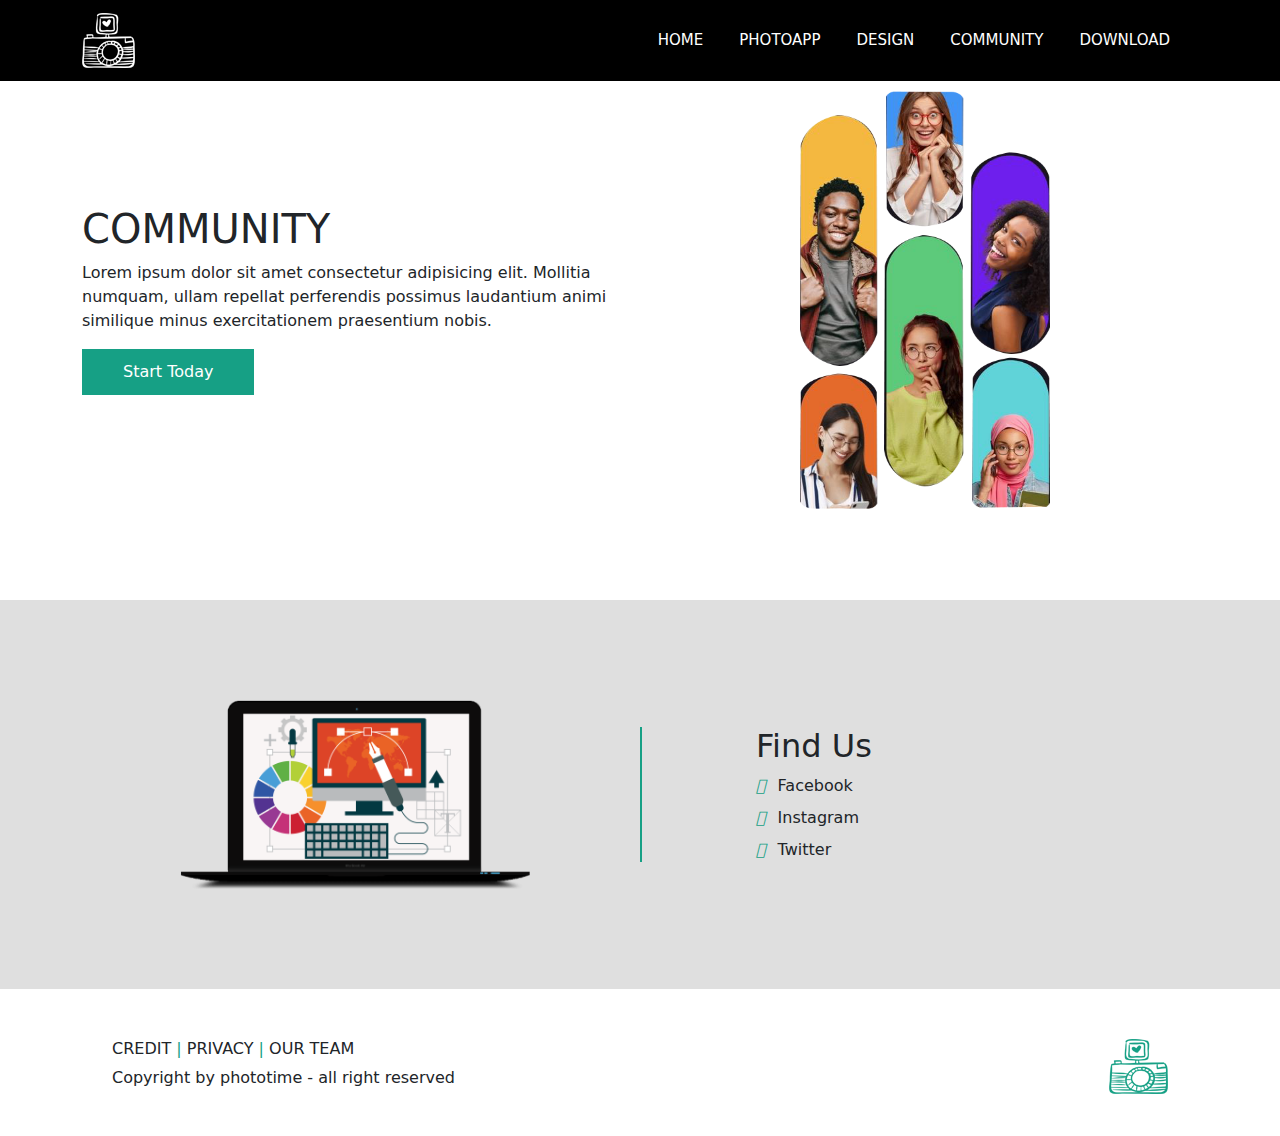
<file: community.html>
<!DOCTYPE html>
<html lang="en">

<head>
  <meta charset="UTF-8">
  <meta http-equiv="X-UA-Compatible" content="IE=edge">
  <meta name="viewport" content="width=device-width, initial-scale=1.0">
  <title>COMMUNITY</title>
  <link rel="stylesheet" href="./stylesheets/style.css">
  <link rel="stylesheet" href="./stylesheets/style-community.css">
  <link href="https://cdn.jsdelivr.net/npm/bootstrap@5.3.0-alpha3/dist/css/bootstrap.min.css" rel="stylesheet">
  <link rel="stylesheet" href="https://cdnjs.cloudflare.com/ajax/libs/font-awesome/4.7.0/css/font-awesome.min.css">
  <link rel="stylesheet" href="https://cdnjs.cloudflare.com/ajax/libs/font-awesome/6.4.0/css/all.min.css"
    integrity="sha512-iecdLmaskl7CVkqkXNQ/ZH/XLlvWZOJyj7Yy7tcenmpD1ypASozpmT/E0iPtmFIB46ZmdtAc9eNBvH0H/ZpiBw=="
    crossorigin="anonymous" referrerpolicy="no-referrer" />
</head>

<body>

  <div id="header">
    <nav class="navbar navbar-expand-lg navbar-light">
      <div class="container">
        <a class="navbar-brand" href="#"><img src="./images/logo.png" alt="logo"></a>
        <button class="navbar-toggler" type="button" data-bs-toggle="collapse" data-bs-target="#navbarSupportedContent"
          aria-controls="navbarSupportedContent" aria-expanded="false" aria-label="Toggle navigation">
          <span class="navbar-toggler-icon"></span>
        </button>
        <div class="collapse navbar-collapse" id="navbarSupportedContent">
          <ul class="navbar-nav ms-auto mb-2 mb-lg-0">

            <li class="nav-item">
              <a class="nav-link" href="index.html">HOME</a>
            </li>
            <li class="nav-item">
              <a class="nav-link" href="photoapp.html">PHOTOAPP</a>
            </li>
            <li class="nav-item">
              <a class="nav-link" href="design.html">DESIGN</a>
            </li>
            <li class="nav-item">
              <a class="nav-link" href="community.html">COMMUNITY</a>
            </li>
            <li class="nav-item">
              <a class="nav-link" href="download.html">DOWNLOAD</a>
            </li>
          </ul>
        </div>
      </div>
    </nav>
  </div>

  <div id="hero-img">
    <div class="container community">
      <div class="row">
        <div class="col-6">
          <h1>COMMUNITY</h1>
          <p>Lorem ipsum dolor sit amet consectetur adipisicing elit. Mollitia numquam, ullam repellat perferendis
            possimus laudantium animi similique minus exercitationem praesentium nobis. </p>
          <a href="#" class="btn">Start Today</a>
        </div>
        <div class=" col-6">
          <div class="image">
            <img src="./images/hero-image2.png" alt="">
          </div>
        </div>
      </div>
    </div>
  </div>

  <div id="social-links">
    <div class="container">
      <div class="row">
        <div class="col-md-6">
          <div class="image side-image">
            <img src="./images/kindpng_200695.png" alt="">
          </div>
        </div>
        <div class="col-md-6 s-text">
          <div><h2>Find Us</h2></div>
          <div>
            <div class="pb-2"><span><i class="fa-brands fa-facebook"></i></span>Facebook</div>
            <div class="pb-2"><span><i class="fa-brands fa-instagram"></i></span>Instagram</div>
            <div><span><i class="fa-brands fa-twitter"></i></span>Twitter</div>
          </div>
        </div>
      </div>
    </div>
  </div>

  <div id="footer">
    <div class="container">
      <div class="row os">
        <div class="col-6 ">
          <div>
            <h6>Credit <span>|</span> Privacy <span>|</span> Our Team</h6>
          </div>
          <div>
            <p>Copyright by phototime - all right reserved</p>
          </div>
        </div>
        <div class="col-6 "><img src="./images/Livello 4.png" alt=""></div>
      </div>
    </div>
  </div>


  


  <script src="https://cdn.jsdelivr.net/npm/bootstrap@5.3.0-alpha3/dist/js/bootstrap.bundle.min.js"
    integrity="sha384-ENjdO4Dr2bkBIFxQpeoTz1HIcje39Wm4jDKdf19U8gI4ddQ3GYNS7NTKfAdVQSZe"
    crossorigin="anonymous"></script>
</body>

</html>
</file>
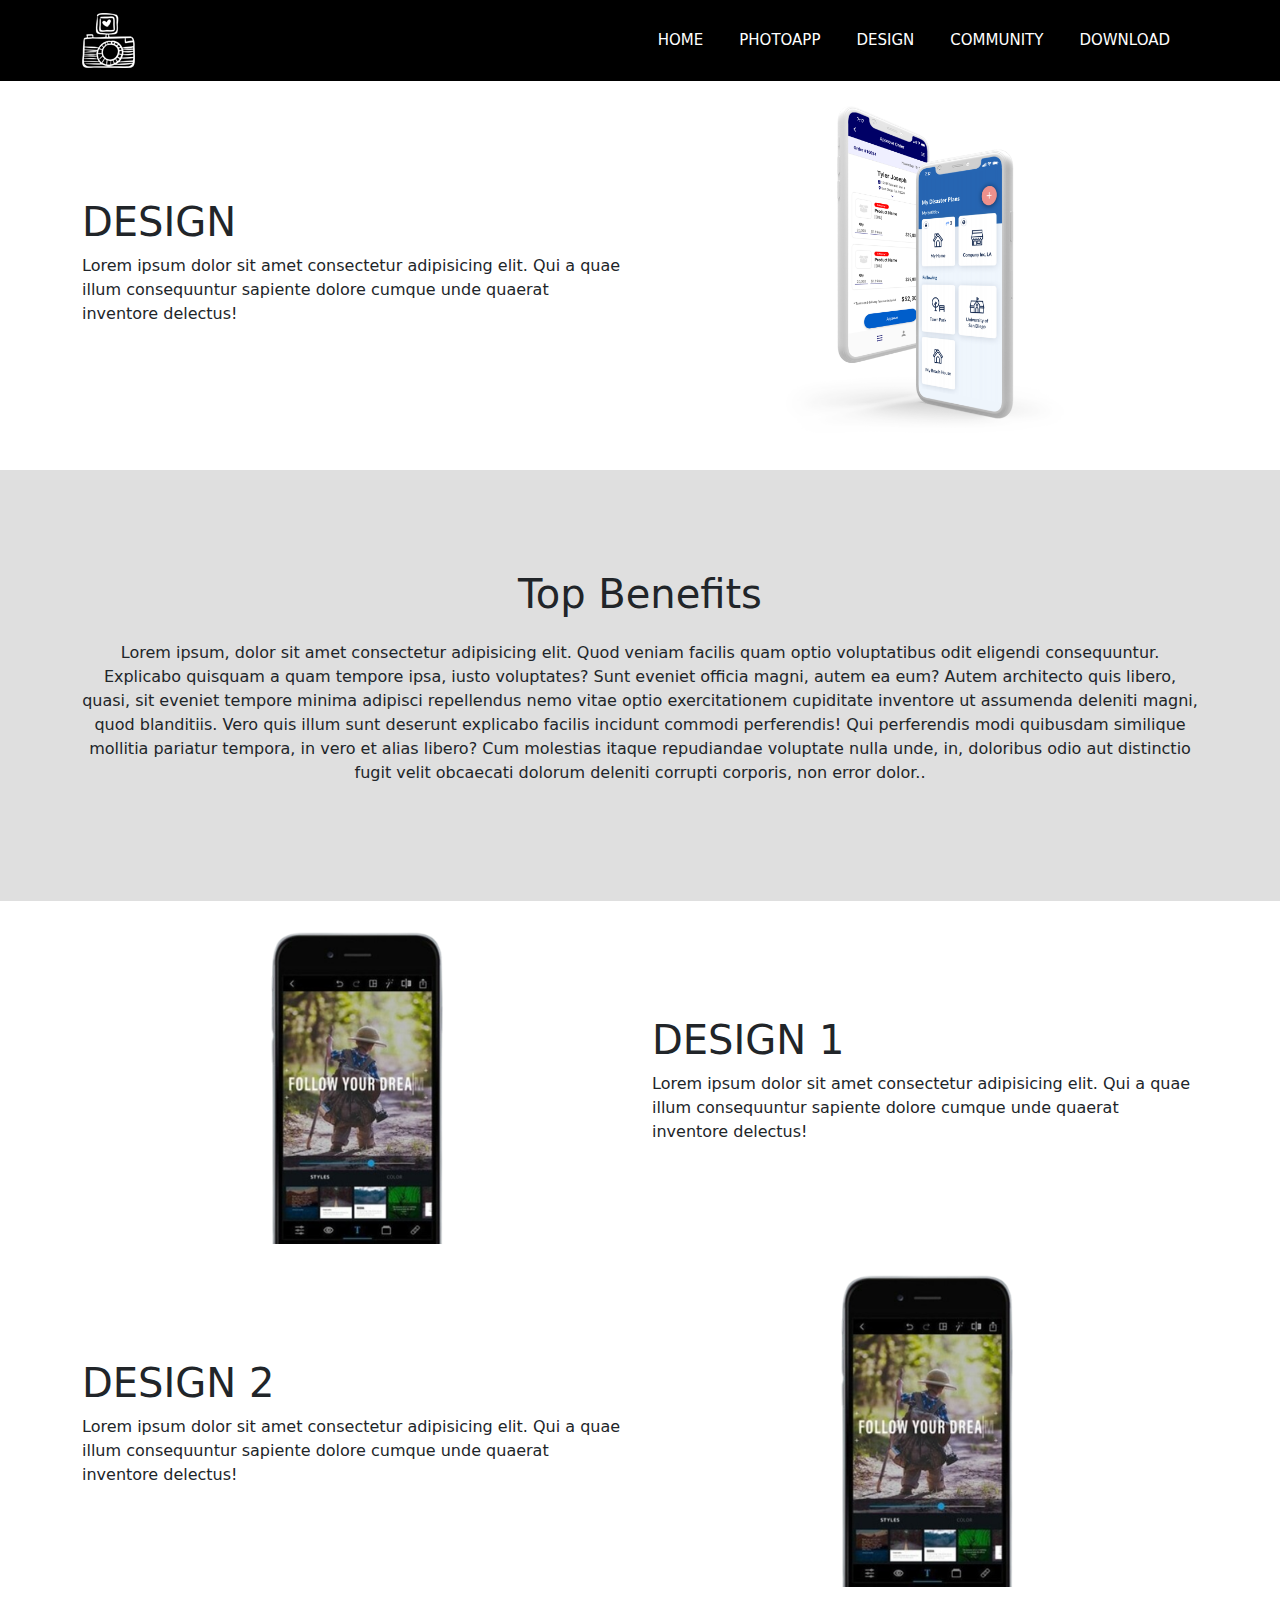
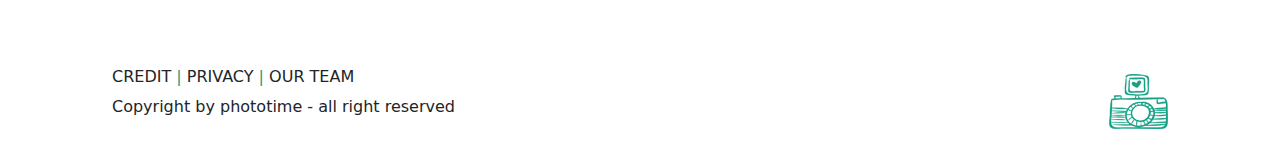
<file: design.html>
<!DOCTYPE html>
<html lang="en">

<head>
  <meta charset="UTF-8">
  <meta http-equiv="X-UA-Compatible" content="IE=edge">
  <meta name="viewport" content="width=device-width, initial-scale=1.0">
  <title>DESIGN</title>
  <link rel="stylesheet" href="./stylesheets/style.css">
  <link rel="stylesheet" href="./stylesheets/style-design.css">
  <link href="https://cdn.jsdelivr.net/npm/bootstrap@5.3.0-alpha3/dist/css/bootstrap.min.css" rel="stylesheet">
  <link rel="stylesheet" href="https://cdnjs.cloudflare.com/ajax/libs/font-awesome/4.7.0/css/font-awesome.min.css">
  <link rel="stylesheet" href="https://cdnjs.cloudflare.com/ajax/libs/font-awesome/6.4.0/css/all.min.css"
    integrity="sha512-iecdLmaskl7CVkqkXNQ/ZH/XLlvWZOJyj7Yy7tcenmpD1ypASozpmT/E0iPtmFIB46ZmdtAc9eNBvH0H/ZpiBw=="
    crossorigin="anonymous" referrerpolicy="no-referrer" />
</head>

<body>

  <div id="header">
    <nav class="navbar navbar-expand-lg navbar-light">
      <div class="container">
        <a class="navbar-brand" href="#"><img src="./images/logo.png" alt="logo"></a>
        <button class="navbar-toggler" type="button" data-bs-toggle="collapse" data-bs-target="#navbarSupportedContent"
          aria-controls="navbarSupportedContent" aria-expanded="false" aria-label="Toggle navigation">
          <span class="navbar-toggler-icon"></span>
        </button>
        <div class="collapse navbar-collapse" id="navbarSupportedContent">
          <ul class="navbar-nav ms-auto mb-2 mb-lg-0">

            <li class="nav-item">
              <a class="nav-link" href="index.html">HOME</a>
            </li>
            <li class="nav-item">
              <a class="nav-link" href="photoapp.html">PHOTOAPP</a>
            </li>
            <li class="nav-item">
              <a class="nav-link" href="design.html">DESIGN</a>
            </li>
            <li class="nav-item">
              <a class="nav-link" href="community.html">COMMUNITY</a>
            </li>
            <li class="nav-item">
              <a class="nav-link" href="download.html">DOWNLOAD</a>
            </li>
          </ul>
        </div>
      </div>
    </nav>
  </div>

  <div id="hero-img">
    <div class="container hero-img">
      <div class="row">
        <div class="col-6">
          <h1>DESIGN</h1>
          <p>Lorem ipsum dolor sit amet consectetur adipisicing elit. Qui a quae illum consequuntur sapiente dolore
            cumque unde quaerat inventore delectus!</p>

        </div>
        <div class=" col-6">
          <div class="image">
            <img src="./images/PngItem_6766303.png" alt="">
          </div>
        </div>
      </div>
    </div>
  </div>

  <div id="design-center-part">
    <div class="container">
      <div>
        <h1 class="text-center">Top Benefits</h1>
        <p class="text-center">Lorem ipsum, dolor sit amet consectetur adipisicing elit. Quod veniam facilis quam optio
          voluptatibus odit eligendi consequuntur. Explicabo quisquam a quam tempore ipsa, iusto voluptates? Sunt
          eveniet officia magni, autem ea eum? Autem architecto quis libero, quasi, sit eveniet tempore minima adipisci
          repellendus nemo vitae optio exercitationem cupiditate inventore ut assumenda deleniti magni, quod blanditiis.
          Vero quis illum sunt deserunt explicabo facilis incidunt commodi perferendis! Qui perferendis modi quibusdam
          similique mollitia pariatur tempora, in vero et alias libero? Cum molestias itaque repudiandae voluptate nulla
          unde, in, doloribus odio aut distinctio fugit velit obcaecati dolorum deleniti corrupti corporis, non error
          dolor..</p>
      </div>
    </div>
  </div>

  <div id="last-part1">
    <div class="container last-part1">
      <div class="row">
        <div class="col-6">
          <div class="image">
            <img src="./images/benefits2.png" alt="">
          </div>
        </div>
        <div class=" col-6">
          <h1>DESIGN 1</h1>
          <p>Lorem ipsum dolor sit amet consectetur adipisicing elit. Qui a quae illum consequuntur sapiente dolore
            cumque unde quaerat inventore delectus!</p>
        </div>
      </div>
    </div>
  </div>

  <div id="last-part2">
     <div class="container last-part2">
      <div class="row">
        <div class="col-6">
          <h1>DESIGN 2</h1>
          <p>Lorem ipsum dolor sit amet consectetur adipisicing elit. Qui a quae illum consequuntur sapiente dolore
            cumque unde quaerat inventore delectus!</p>
        </div>
        <div class=" col-6">
          <div class="image">
            <img src="./images/benefits2.png" alt="">
          </div>
        </div>
      </div>
    </div>

  <div id="footer">
    <div class="container">
      <div class="row os">
        <div class="col-6 ">
          <div>
            <h6>Credit <span>|</span> Privacy <span>|</span> Our Team</h6>
          </div>
          <div>
            <p>Copyright by phototime - all right reserved</p>
          </div>
        </div>
        <div class="col-6 "><img src="./images/Livello 4.png" alt=""></div>
      </div>
    </div>
  </div>


  <script src="https://cdn.jsdelivr.net/npm/bootstrap@5.3.0-alpha3/dist/js/bootstrap.bundle.min.js"
    integrity="sha384-ENjdO4Dr2bkBIFxQpeoTz1HIcje39Wm4jDKdf19U8gI4ddQ3GYNS7NTKfAdVQSZe"
    crossorigin="anonymous"></script>
</body>

</html>
</file>
<file: stylesheets/style.css>
#header {
    width: 100%;
}

#navbarid {
    top: 0;
}

.navbar-nav a {
    font-size: 15px;
    text-transform: uppercase;
}

.navbar-toggler {
    background-color: #ffffff !important;
    border: none;
}

.nav-link {
    color: #ffffff !important;
}

.nav-link:focus,
.nav-link:hover {
    color: #16a085 !important;
}

.navbar-nav li {
    margin-right: 20px;
}

.carousel-item {
    width: 100%;
    height: 100vh;
    min-height: 300px;
}

a.btn {
    background-color: #16a085;
    color: #ffffff;
    padding: 10px;
    padding-right: 40px;
    padding-left: 40px;
    border-radius: 0px !important;
}

a.btn:hover {
    background-color: transparent;
    border: 1px solid #16a085;
}

.bg-1,
.bg-2,
.bg-3 {
    background-image: url(../images/bg.png);
    background-size: cover;
}

.carousel-caption {
    top: 40%;
}

.carousel-caption h5 {
    font-size: 35px;
    letter-spacing: 5px;
}

.carousel .carousel-indicators button {
    height: 20px;
    width: 20px;
    margin-right: 10px;
    margin-left: 10px;
    border-radius: 50%;
}

#icons {
    overflow: hidden !important;
    width: 100%;
    padding-top: 100px;
    padding-bottom: 100px;
    background-color: rgb(223, 223, 223);
}

#icons h5,
#about h5 {
    color: #16a085;
}

#about {
    width: 100%;
    padding-top: 100px;
    padding-bottom: 100px;
}

#about .row {
    align-items: center;
}

#about p {
    font-size: 14px;
    padding: 20px;
    padding-left: 0;
}

#about .image {
    width: 260px;
    margin: 0 auto;
}

#about img {
    width: 100%;
}

#galleray {
    width: 100%;
    padding-top: 100px;
    padding-bottom: 100px;
    background-color: rgb(223, 223, 223);
}

#galleray .image {
    width: 100%;
}

#galleray .logo-image {
    margin-bottom: 30px;
    width: 60px;
}

#galleray p {
    font-size: 15px;
    padding-right: 30px;
    padding-left: 30px;
}

#galleray .gallerayitems {
    align-items: center;
}

.navbar {
    position: absolute !important;
    top: 0;
    right: 0;
    left: 0;
    z-index: 1;
}

#form {
    width: 100%;
    height: 100vh;
    display: flex;
    align-items: center;
    justify-content: center;
    background-image: url(../images/Livello\ 3.png);
    background-size: cover;
}

#form .email-heading {
    color: #ffffff;
    font-weight: 300;
    text-align: center;
}

#form .row #email{
    justify-content: center;
}
#form input {
    align-content: center;
    width: 200px;
    height: 40px;
    border-radius: 1px;
    border: none;
}

#form input::placeholder {
    font-weight: 500;
    padding-left: 15px;
    color: rgb(58, 58, 58);
}

#form button {
    width: 50px;
    border: none;
    background-color: #16a085;
    text-align: center;
    border-radius: 1px;
}
#form .row{
    justify-content: center;
}
#form i {
    color: #ffffff;
}

#bottom-part {
    width: 100%;
    padding-top: 50px;
    height: 350px;
    background-color: rgb(223, 223, 223);
}

#bottom-part p {
    margin-bottom: 30px;
}

#bottom-part .input-group {
    width: 50%;
}
#bottom-part #apple{
    justify-content: end;
}
#bottom-part #android{
    justify-content: left;
}

#bottom-part button {
    width: 45%;
    padding-left: 15px;
    border: none;
    background-color: #18b192;
    color: #ffffff;
    text-transform: uppercase;
    text-align: left;
    font-size: 15px;
    font-weight: 500;
    border-radius: 1px;
}

#bottom-part span {
    width: 60px;
    padding: 12px;
    color: #ffffff;
    background-color: #16a085;
}

#footer {
    width: 100%;
    justify-content: center;
    padding-right: 100px;
    padding-left: 100px;
    padding-bottom: 30px;
    padding-top: 50px;
}

#footer h6 {
    text-transform: uppercase;
}

#footer p {
    font-weight: 500;
}

#footer img {
    float: right;
}

#footer span {
    color: #16a085;
}

/*for tablet*/

@media only screen and (max-width: 800px) {
    
    #navbarSupportedContent {
        background-color: #ffffff;
        width: 100px;
    }

    .navbar .nav-link {
        padding-left: 15px;
        color: #000000 !important;
    }
    .carousel .carousel-indicators button {
        height: 15px;
        width: 15px;
    }
    #icons{
        padding-top: 30px;
        padding-bottom: 0;
    }
    
    #icons .col-md-3 {
        width: 50%;
        margin-bottom: 50px;
        padding-left: 50px;
        padding-right: 50px;
    }

    #galleray .col-md-4 {

        margin-bottom: 20px;
        width: 50%;
    }

    #about .image {
        width: 150px;
    }

    #galleray {
        padding-top: 30px;
        padding-bottom: 30px;
    }

    #footer {
        padding-right: 40px;
        padding-left: 40px;
    }
}

/*for mobile*/
@media only screen and (max-width: 600px) {
    .navbar .nav-link {
        text-align: center;
    }

    .carousel-caption h5 {
        font-size: 15px;
    }

    .carousel-caption p {
        font-size: 12px;
    }

    a.btn {
        font-size: 12px;
        padding-right: 25px;
        padding-left: 25px;
    }

    #icons .col-md-3 {
        width: 100%;
    }

    #about {
        padding-top: 30px;
        padding-bottom: 30px;
    }

    #galleray .col-md-4 {
        width: 100%;
    }

    #about .image {
        width: 140px;
    }

    #galleray {
        padding-top: 30px;
        padding-bottom: 30px;
    }

    #form {
        height: 350px;
    }

    #bottom-part {
        padding-top: 30px;
        height: 350px;
    }
    
    #bottom-part .col-md-6 {
        margin-bottom: 20px;
        width: 100%;
    }

    #bottom-part #apple{
        justify-content: center;
    }
    #bottom-part #android{
        justify-content: center;
    }

    #footer {
        padding-bottom: 0px;
        padding-top: 20px;
    }

    #footer .col-6 h6 {
        font-size: 10px;
    }
    #footer .col-6 p{
        font-size: 10px;
    }
    #footer .col-6 img{
        width: 40px;
    }
}
</file>
<file: stylesheets/style-community.css>
#header .navbar{
    background-color: #000000;
}
#hero-img .container .row {
    align-items: center;
    height: 600px;
}
#hero-img .image{
    text-align: center;
}
#hero-img .community img{
    width: 250px;
}
#social-links{
    width: 100%;
    background-color: rgb(223, 223, 223);
}
#social-links .container{
    padding-top: 100px;
    padding-bottom: 100px;
}
#social-links .row{
    align-items: center;
}
#social-links .side-image{
    display: flex;
    justify-content: center;
}
#social-links img{
    width: 350px;
}

#social-links .s-text {
    padding-left: 10%;
    border-left: 2px solid #16a085;
}
#social-links .s-text i{
    color: #16a085;
    padding-right: 12px;
}

@media only screen and (max-width: 600px) {
    #hero-img .community img{
        width: 100px;
    }
    #hero-img .container .row {
        height: 350px;
        padding-top: 50px;
    }
    #hero-img .container .row p{
        font-size: 12px;
    }
    #social-links img{
        width: 280px;
    }
    #social-links .container {
        padding-top: 30px;
        padding-bottom: 30px;
    }
    #social-links .row .col-md-6{
        padding-bottom: 30px;
    }
    #social-links .s-text {
        padding-left: 40%;
        border: none;
    }
    #social-links .s-text h2{
        padding-bottom: 10px;
    }
}
</file>
<file: stylesheets/style-design.css>
#header .navbar {
    background-color: #000000;
}

#hero-img .container .row,
#last-part1 .container .row,
#last-part2 .container .row {
    align-items: center;
    margin-top: 30px;
}

#hero-img .container .row {
    height: 400px;
    margin-top: 70px;
}

#hero-img .image,
#last-part1 .image,
#last-part2 .image {
    text-align: center;
}

#hero-img .hero-img img {
    width: 280px;
}

#last-part1 .last-part1 img,
#last-part2 .last-part2 img {
    width: 175px;
}

#design-center-part {
    width: 100%;
    background-color: rgb(223, 223, 223);
    ;
}

#design-center-part .container {
    display: flex;
    align-items: center;
    justify-content: center;
    padding-top: 100px;
    padding-bottom: 100px
}

#design-center-part .container h1 {
    padding-bottom: 15px;
}

#last-part1,
#last-part2 {
    width: 100%;
}



@media only screen and (max-width: 600px) {
    #hero-img img {
        width: 150px;
    }

    #design-center-part .container {
        padding-top: 30px;
        padding-bottom: 30px
    }
    #hero-img .hero-img img {
        width: 150px;
    }
    #last-part1 .last-part1 img,
    #last-part2 .last-part2 img {
        width: 100px;
    }
}
</file>
